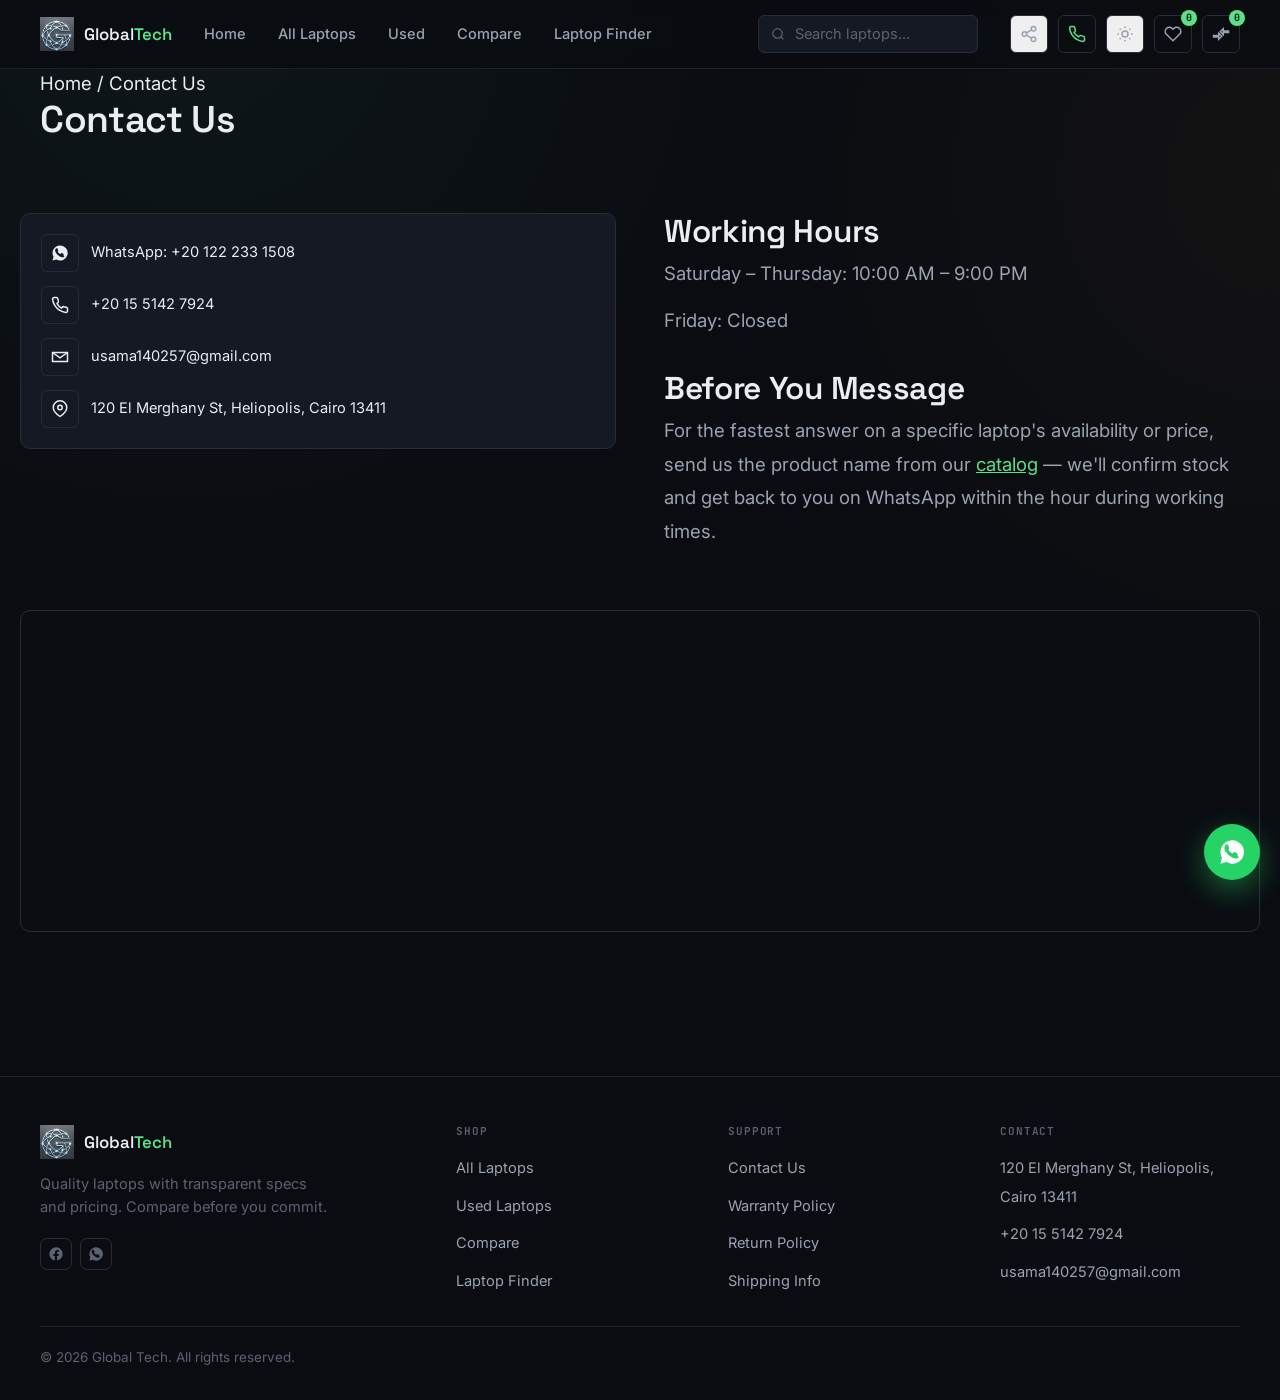
<file: contact.html>
<!DOCTYPE html>
<html lang="en">
<head>
<meta charset="UTF-8" />
<script>(function(){try{
  var t=localStorage.getItem('globaltec_theme');if(t==='light')document.documentElement.setAttribute('data-theme','light');
}catch(e){}})();</script>
<script src="js/analytics.js"></script>
<meta name="viewport" content="width=device-width, initial-scale=1.0" />
<title>Contact Us — Global Tech</title>
<meta name="description" content="Get in touch with Global Tech — WhatsApp, phone, email, or visit us in Cairo." />
<meta property="og:title" content="Contact Us — Global Tech" />
<meta property="og:description" content="Get in touch with Global Tech — WhatsApp, phone, email, or visit us in Cairo." />
<meta property="og:type" content="website" />


<link rel="preconnect" href="https://fonts.googleapis.com">
<link href="https://fonts.googleapis.com/css2?family=Space+Grotesk:wght@500;600;700&family=Inter:wght@400;500;600&family=JetBrains+Mono:wght@400;500;700&display=swap" rel="stylesheet">

<link rel="icon" type="image/png" href="images/favicon.png">
<link rel="stylesheet" href="css/variables.css">
<link rel="stylesheet" href="css/base.css">
<link rel="stylesheet" href="css/header.css">
<link rel="stylesheet" href="css/policy.css">
<link rel="stylesheet" href="css/footer.css">
</head>
<body>

<a href="#" id="whatsappFloat" class="whatsapp-float" target="_blank" rel="noopener" aria-label="Chat on WhatsApp">
  <svg viewBox="0 0 24 24" fill="#fff"><path d="M12 2a10 10 0 0 0-8.6 15L2 22l5.2-1.4A10 10 0 1 0 12 2m5.8 14.2c-.2.7-1.4 1.4-2 1.4-.6.1-1.2.1-4-1.1a12.6 12.6 0 0 1-5-4.5c-.4-.5-1.3-1.7-1.3-3.3 0-1.6.8-2.4 1.1-2.7.3-.3.6-.4.9-.4h.6c.2 0 .4 0 .6.5l.9 2.2c.1.2.1.4 0 .6l-.5.7c-.1.2-.2.4 0 .6.5.9 1.2 1.7 2 2.3.9.7 1.2.7 1.4.7.2 0 .4 0 .5-.2l.7-.9c.2-.2.4-.2.6-.1l2 1c.2.1.4.2.4.4.1.3.1 1-.1 1.7"/></svg>
</a>

<!-- ============ HEADER ============ -->
<header class="site-header">
  <div class="container header-inner">
    <a href="index.html" class="brand">
      <span class="brand-mark" style="display:none;">GT</span>
      <img src="images/logo.png" alt="Global Tech logo" class="brand-logo" onerror="this.style.display='none'; this.previousElementSibling.style.display='flex';">
      <span class="brand-name">Global<span>Tech</span></span>
    </a>
    <nav class="main-nav" id="mainNav">
      <a href="index.html"><span data-i18n="nav.home">Home</span></a>
      <a href="products.html"><span data-i18n="nav.allLaptops">All Laptops</span></a>
      <a href="products.html?condition=used"><span data-i18n="nav.used">Used</span></a>
      <a href="compare.html"><span data-i18n="nav.compare">Compare</span></a>
      <a href="trade-in.html"><span data-i18n="nav.sell">Sell Your Laptop</span></a>
    </nav>
    <div class="header-search">
      <svg width="16" height="16" viewBox="0 0 24 24" fill="none" stroke="currentColor" stroke-width="2"><circle cx="11" cy="11" r="8"/><path d="m21 21-4.3-4.3"/></svg>
      <input type="search" id="headerSearch" placeholder="Search laptops..." data-i18n-placeholder="header.search" />
    </div>
    <div class="header-actions">
      <button type="button" id="headerShareBtn" class="icon-btn" title="Share this page" data-i18n-title="header.share" aria-label="Share this page">
        <svg width="18" height="18" viewBox="0 0 24 24" fill="none" stroke="currentColor" stroke-width="2"><circle cx="18" cy="5" r="3"/><circle cx="6" cy="12" r="3"/><circle cx="18" cy="19" r="3"/><path d="M8.6 10.5l6.8-3.9M8.6 13.5l6.8 3.9"/></svg>
      </button>
      <a href="tel:" id="headerCallLink" class="icon-btn header-call-btn" title="Call us" data-i18n-title="header.call" aria-label="Call us">
        <svg width="18" height="18" viewBox="0 0 24 24" fill="none" stroke="currentColor" stroke-width="2"><path d="M22 16.92v3a2 2 0 0 1-2.18 2 19.79 19.79 0 0 1-8.63-3.07 19.5 19.5 0 0 1-6-6 19.79 19.79 0 0 1-3.07-8.67A2 2 0 0 1 4.11 2h3a2 2 0 0 1 2 1.72c.127.96.361 1.903.7 2.81a2 2 0 0 1-.45 2.11L8.09 9.91a16 16 0 0 0 6 6l1.27-1.27a2 2 0 0 1 2.11-.45c.907.339 1.85.573 2.81.7A2 2 0 0 1 22 16.92z"/></svg>
      </a>
      <button class="icon-btn theme-toggle" id="themeToggle" title="Toggle theme" aria-label="Toggle light and dark theme">
        <svg class="icon-sun" width="18" height="18" viewBox="0 0 24 24" fill="none" stroke="currentColor" stroke-width="2"><circle cx="12" cy="12" r="4"/><path d="M12 2v2M12 20v2M4.9 4.9l1.4 1.4M17.7 17.7l1.4 1.4M2 12h2M20 12h2M4.9 19.1l1.4-1.4M17.7 6.3l1.4-1.4"/></svg>
        <svg class="icon-moon" width="18" height="18" viewBox="0 0 24 24" fill="none" stroke="currentColor" stroke-width="2"><path d="M21 12.8A9 9 0 1 1 11.2 3 7 7 0 0 0 21 12.8z"/></svg>
      </button>
      <a href="favorites.html" class="icon-btn" title="Favorites" data-i18n-title="header.favorites">
        <svg width="18" height="18" viewBox="0 0 24 24" fill="none" stroke="currentColor" stroke-width="2"><path d="M20.8 4.6a5.5 5.5 0 0 0-7.8 0L12 5.6l-1-1a5.5 5.5 0 0 0-7.8 7.8l1 1L12 21l7.8-7.6 1-1a5.5 5.5 0 0 0 0-7.8Z"/></svg>
        <span class="count" id="favoritesCount">0</span>
      </a>
      <a href="compare.html" class="icon-btn" title="Compare" data-i18n-title="header.compare">
        <svg width="18" height="18" viewBox="0 0 24 24" fill="none" stroke="currentColor" stroke-width="2"><path d="M9.01 14H2v2h7.01v3L13 15l-3.99-4v3zm5.98-1v-3H22V8h-7.01V5L11 9l3.99 4z"/></svg>
        <span class="count" id="compareCount">0</span>
      </a>
      <button class="nav-toggle" id="navToggle" aria-label="Menu">
        <svg width="20" height="20" viewBox="0 0 24 24" fill="none" stroke="currentColor" stroke-width="2"><path d="M4 6h16M4 12h16M4 18h16"/></svg>
      </button>
    </div>
  </div>
</header>

<div class="page-head">
  <div class="container">
    <div class="breadcrumb"><a href="index.html"><span data-i18n="nav.home">Home</span></a> / <span data-i18n="footer.contactUs">Contact Us</span></div>
    <h1 data-i18n="footer.contactUs">Contact Us</h1>
  </div>
</div>

<div class="container section">
  <div class="contact-grid">
    <div class="contact-card">
      <div class="contact-row">
        <span class="icon-btn"><svg width="18" height="18" viewBox="0 0 24 24" fill="currentColor"><path d="M12 2a10 10 0 0 0-8.6 15L2 22l5.2-1.4A10 10 0 1 0 12 2m5.8 14.2c-.2.7-1.4 1.4-2 1.4-.6.1-1.2.1-4-1.1a12.6 12.6 0 0 1-5-4.5c-.4-.5-1.3-1.7-1.3-3.3 0-1.6.8-2.4 1.1-2.7.3-.3.6-.4.9-.4h.6c.2 0 .4 0 .6.5l.9 2.2c.1.2.1.4 0 .6l-.5.7c-.1.2-.2.4 0 .6.5.9 1.2 1.7 2 2.3.9.7 1.2.7 1.4.7.2 0 .4 0 .5-.2l.7-.9c.2-.2.4-.2.6-.1l2 1c.2.1.4.2.4.4.1.3.1 1-.1 1.7"/></svg></span>
        <a href="#" id="contactWhatsappLink" target="_blank" rel="noopener">WhatsApp</a>
      </div>
      <div class="contact-row">
        <span class="icon-btn"><svg width="18" height="18" viewBox="0 0 24 24" fill="none" stroke="currentColor" stroke-width="2"><path d="M22 16.9v3a2 2 0 0 1-2.2 2 19.8 19.8 0 0 1-8.6-3.1 19.5 19.5 0 0 1-6-6 19.8 19.8 0 0 1-3.1-8.7A2 2 0 0 1 4.1 2h3a2 2 0 0 1 2 1.7c.1 1 .4 2 .7 3a2 2 0 0 1-.5 2.1L8 10.1a16 16 0 0 0 6 6l1.3-1.3a2 2 0 0 1 2.1-.5c1 .3 2 .5 3 .7a2 2 0 0 1 1.6 2"/></svg></span>
        <a href="#" id="contactPhoneLink">—</a>
      </div>
      <div class="contact-row">
        <span class="icon-btn"><svg width="18" height="18" viewBox="0 0 24 24" fill="none" stroke="currentColor" stroke-width="2"><path d="M4 4h16v16H4z" opacity="0"/><path d="M22 6 12 13 2 6"/><path d="M2 6h20v12H2z"/></svg></span>
        <a href="#" id="contactEmailLink">—</a>
      </div>
      <div class="contact-row">
        <span class="icon-btn"><svg width="18" height="18" viewBox="0 0 24 24" fill="none" stroke="currentColor" stroke-width="2"><path d="M21 10c0 6-9 12-9 12s-9-6-9-12a9 9 0 0 1 18 0z"/><circle cx="12" cy="10" r="3"/></svg></span>
        <span id="contactAddressText">—</span>
      </div>
    </div>
    <div class="policy-content">
      <h2 data-i18n="contact.hours">Working Hours</h2>
      <p id="contactHours1">—</p>
      <p id="contactHours2">—</p>
      <h2 data-i18n="contact.beforeMsg">Before You Message</h2>
      <p><span data-i18n="contact.beforeMsgBefore">For the fastest answer on a specific laptop's availability or price, send us the product name from our</span> <a href="products.html" data-i18n="contact.catalogLink">catalog</a> <span data-i18n="contact.beforeMsgAfter">— we'll confirm stock and get back to you on WhatsApp within the hour during working times.</span></p>
    </div>
  </div>

  <div class="map-embed">
    <iframe id="contactMapEmbed" src="" width="100%" height="320" style="border:0; display:block;" loading="lazy" referrerpolicy="no-referrer-when-downgrade" title="Global Tech location"></iframe>
  </div>
</div>

<!-- ============ FOOTER ============ -->
<footer class="site-footer">
  <div class="container">
    <div class="footer-grid">
      <div class="footer-brand">
        <a href="index.html" class="brand">
          <span class="brand-mark" style="display:none;">GT</span>
          <img src="images/logo.png" alt="Global Tech logo" class="brand-logo" onerror="this.style.display='none'; this.previousElementSibling.style.display='flex';">
          <span class="brand-name">Global<span>Tech</span></span>
        </a>
        <p data-i18n="footer.tagline">Quality laptops with transparent specs and pricing. Compare before you commit.</p>
        <div class="footer-social">
          <a href="#" id="footerFacebookLink" target="_blank" rel="noopener" title="Facebook"><svg width="16" height="16" viewBox="0 0 24 24" fill="currentColor"><path d="M22 12a10 10 0 1 0-11.6 9.9v-7H7.9V12h2.5V9.8c0-2.5 1.5-3.9 3.8-3.9 1.1 0 2.2.2 2.2.2v2.5h-1.3c-1.2 0-1.6.8-1.6 1.6V12h2.8l-.4 2.9h-2.4v7A10 10 0 0 0 22 12"/></svg></a>
          <a href="#" id="footerInstagramLink" target="_blank" rel="noopener" title="Instagram" style="display:none;"><svg width="16" height="16" viewBox="0 0 24 24" fill="none" stroke="currentColor" stroke-width="2"><rect x="3" y="3" width="18" height="18" rx="5"/><circle cx="12" cy="12" r="4"/><circle cx="17.5" cy="6.5" r="0.5" fill="currentColor"/></svg></a>
          <a href="#" id="footerWhatsappLink" target="_blank" rel="noopener" title="WhatsApp"><svg width="16" height="16" viewBox="0 0 24 24" fill="currentColor"><path d="M12 2a10 10 0 0 0-8.6 15L2 22l5.2-1.4A10 10 0 1 0 12 2m5.8 14.2c-.2.7-1.4 1.4-2 1.4-.6.1-1.2.1-4-1.1a12.6 12.6 0 0 1-5-4.5c-.4-.5-1.3-1.7-1.3-3.3 0-1.6.8-2.4 1.1-2.7.3-.3.6-.4.9-.4h.6c.2 0 .4 0 .6.5l.9 2.2c.1.2.1.4 0 .6l-.5.7c-.1.2-.2.4 0 .6.5.9 1.2 1.7 2 2.3.9.7 1.2.7 1.4.7.2 0 .4 0 .5-.2l.7-.9c.2-.2.4-.2.6-.1l2 1c.2.1.4.2.4.4.1.3.1 1-.1 1.7"/></svg></a>
        </div>
      </div>
      <div class="footer-col">
        <h4 data-i18n="footer.shop">Shop</h4>
        <ul>
          <li><a href="products.html"><span data-i18n="nav.allLaptops">All Laptops</span></a></li>
          <li><a href="products.html?condition=used" data-i18n="footer.usedLaptops">Used Laptops</a></li>
          <li><a href="compare.html"><span data-i18n="nav.compare">Compare</span></a></li>
          <li><a href="trade-in.html"><span data-i18n="nav.sell">Sell Your Laptop</span></a></li>
        </ul>
      </div>
      <div class="footer-col">
        <h4 data-i18n="footer.support">Support</h4>
        <ul>
          <li><a href="contact.html" data-i18n="footer.contactUs">Contact Us</a></li>
          <li><a href="warranty.html" data-i18n="footer.warranty">Warranty Policy</a></li>
          <li><a href="returns.html" data-i18n="footer.returns">Return Policy</a></li>
          <li><a href="shipping.html" data-i18n="footer.shipping">Shipping Info</a></li>
        </ul>
      </div>
      <div class="footer-col">
        <h4 data-i18n="footer.contact">Contact</h4>
        <ul>
          <li><span id="footerAddress">Cairo, Egypt</span></li>
          <li><span id="footerPhone">—</span></li>
          <li><span id="footerEmail">—</span></li>
        </ul>
      </div>
    </div>
    <div class="footer-bottom">
      <span data-i18n="footer.rights">© 2026 Global Tech. All rights reserved.</span>
    </div>
  </div>
</footer>

<script src="js/data/site-info.js"></script>
<script src="js/i18n.js"></script>
<script src="js/utils.js"></script>
<script src="js/components/compare-store.js"></script>
<script src="js/components/favorites-store.js"></script>
<script src="js/components/shared-ui.js"></script>
</body>
</html>
</file>
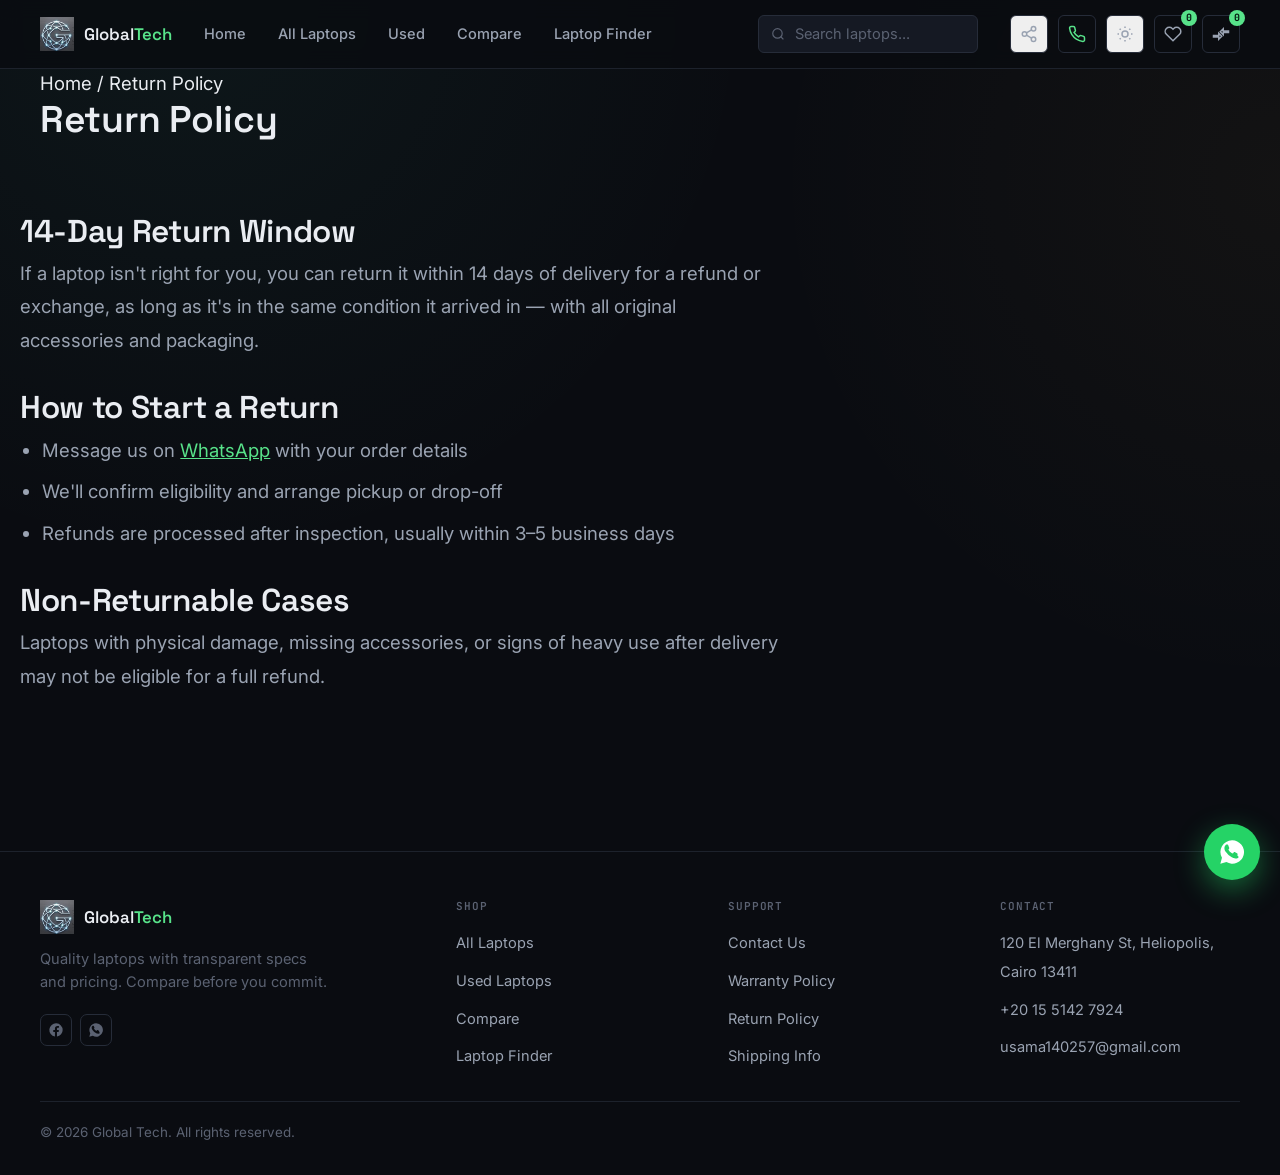
<file: returns.html>
<!DOCTYPE html>
<html lang="en">
<head>
<meta charset="UTF-8" />
<script>(function(){try{
  var t=localStorage.getItem('globaltec_theme');if(t==='light')document.documentElement.setAttribute('data-theme','light');
}catch(e){}})();</script>
<script src="js/analytics.js"></script>
<meta name="viewport" content="width=device-width, initial-scale=1.0" />
<title>Return Policy — Global Tech</title>
<meta name="description" content="Global Tech return and exchange policy — 14-day return window." />
<meta property="og:title" content="Return Policy — Global Tech" />
<meta property="og:description" content="Global Tech return and exchange policy — 14-day return window." />
<meta property="og:type" content="website" />

<link rel="preconnect" href="https://fonts.googleapis.com">
<link href="https://fonts.googleapis.com/css2?family=Space+Grotesk:wght@500;600;700&family=Inter:wght@400;500;600&family=JetBrains+Mono:wght@400;500;700&display=swap" rel="stylesheet">

<link rel="icon" type="image/png" href="images/favicon.png">
<link rel="stylesheet" href="css/variables.css">
<link rel="stylesheet" href="css/base.css">
<link rel="stylesheet" href="css/header.css">
<link rel="stylesheet" href="css/policy.css">
<link rel="stylesheet" href="css/footer.css">
</head>
<body>

<a href="#" id="whatsappFloat" class="whatsapp-float" target="_blank" rel="noopener" aria-label="Chat on WhatsApp">
  <svg viewBox="0 0 24 24" fill="#fff"><path d="M12 2a10 10 0 0 0-8.6 15L2 22l5.2-1.4A10 10 0 1 0 12 2m5.8 14.2c-.2.7-1.4 1.4-2 1.4-.6.1-1.2.1-4-1.1a12.6 12.6 0 0 1-5-4.5c-.4-.5-1.3-1.7-1.3-3.3 0-1.6.8-2.4 1.1-2.7.3-.3.6-.4.9-.4h.6c.2 0 .4 0 .6.5l.9 2.2c.1.2.1.4 0 .6l-.5.7c-.1.2-.2.4 0 .6.5.9 1.2 1.7 2 2.3.9.7 1.2.7 1.4.7.2 0 .4 0 .5-.2l.7-.9c.2-.2.4-.2.6-.1l2 1c.2.1.4.2.4.4.1.3.1 1-.1 1.7"/></svg>
</a>

<!-- ============ HEADER ============ -->
<header class="site-header">
  <div class="container header-inner">
    <a href="index.html" class="brand">
      <span class="brand-mark" style="display:none;">GT</span>
      <img src="images/logo.png" alt="Global Tech logo" class="brand-logo" onerror="this.style.display='none'; this.previousElementSibling.style.display='flex';">
      <span class="brand-name">Global<span>Tech</span></span>
    </a>
    <nav class="main-nav" id="mainNav">
      <a href="index.html"><span data-i18n="nav.home">Home</span></a>
      <a href="products.html"><span data-i18n="nav.allLaptops">All Laptops</span></a>
      <a href="products.html?condition=used"><span data-i18n="nav.used">Used</span></a>
      <a href="compare.html"><span data-i18n="nav.compare">Compare</span></a>
      <a href="trade-in.html"><span data-i18n="nav.sell">Sell Your Laptop</span></a>
    </nav>
    <div class="header-search">
      <svg width="16" height="16" viewBox="0 0 24 24" fill="none" stroke="currentColor" stroke-width="2"><circle cx="11" cy="11" r="8"/><path d="m21 21-4.3-4.3"/></svg>
      <input type="search" id="headerSearch" placeholder="Search laptops..." data-i18n-placeholder="header.search" />
    </div>
    <div class="header-actions">
      <button type="button" id="headerShareBtn" class="icon-btn" title="Share this page" data-i18n-title="header.share" aria-label="Share this page">
        <svg width="18" height="18" viewBox="0 0 24 24" fill="none" stroke="currentColor" stroke-width="2"><circle cx="18" cy="5" r="3"/><circle cx="6" cy="12" r="3"/><circle cx="18" cy="19" r="3"/><path d="M8.6 10.5l6.8-3.9M8.6 13.5l6.8 3.9"/></svg>
      </button>
      <a href="tel:" id="headerCallLink" class="icon-btn header-call-btn" title="Call us" data-i18n-title="header.call" aria-label="Call us">
        <svg width="18" height="18" viewBox="0 0 24 24" fill="none" stroke="currentColor" stroke-width="2"><path d="M22 16.92v3a2 2 0 0 1-2.18 2 19.79 19.79 0 0 1-8.63-3.07 19.5 19.5 0 0 1-6-6 19.79 19.79 0 0 1-3.07-8.67A2 2 0 0 1 4.11 2h3a2 2 0 0 1 2 1.72c.127.96.361 1.903.7 2.81a2 2 0 0 1-.45 2.11L8.09 9.91a16 16 0 0 0 6 6l1.27-1.27a2 2 0 0 1 2.11-.45c.907.339 1.85.573 2.81.7A2 2 0 0 1 22 16.92z"/></svg>
      </a>
      <button class="icon-btn theme-toggle" id="themeToggle" title="Toggle theme" aria-label="Toggle light and dark theme">
        <svg class="icon-sun" width="18" height="18" viewBox="0 0 24 24" fill="none" stroke="currentColor" stroke-width="2"><circle cx="12" cy="12" r="4"/><path d="M12 2v2M12 20v2M4.9 4.9l1.4 1.4M17.7 17.7l1.4 1.4M2 12h2M20 12h2M4.9 19.1l1.4-1.4M17.7 6.3l1.4-1.4"/></svg>
        <svg class="icon-moon" width="18" height="18" viewBox="0 0 24 24" fill="none" stroke="currentColor" stroke-width="2"><path d="M21 12.8A9 9 0 1 1 11.2 3 7 7 0 0 0 21 12.8z"/></svg>
      </button>
      <a href="favorites.html" class="icon-btn" title="Favorites" data-i18n-title="header.favorites">
        <svg width="18" height="18" viewBox="0 0 24 24" fill="none" stroke="currentColor" stroke-width="2"><path d="M20.8 4.6a5.5 5.5 0 0 0-7.8 0L12 5.6l-1-1a5.5 5.5 0 0 0-7.8 7.8l1 1L12 21l7.8-7.6 1-1a5.5 5.5 0 0 0 0-7.8Z"/></svg>
        <span class="count" id="favoritesCount">0</span>
      </a>
      <a href="compare.html" class="icon-btn" title="Compare" data-i18n-title="header.compare">
        <svg width="18" height="18" viewBox="0 0 24 24" fill="none" stroke="currentColor" stroke-width="2"><path d="M9.01 14H2v2h7.01v3L13 15l-3.99-4v3zm5.98-1v-3H22V8h-7.01V5L11 9l3.99 4z"/></svg>
        <span class="count" id="compareCount">0</span>
      </a>
      <button class="nav-toggle" id="navToggle" aria-label="Menu">
        <svg width="20" height="20" viewBox="0 0 24 24" fill="none" stroke="currentColor" stroke-width="2"><path d="M4 6h16M4 12h16M4 18h16"/></svg>
      </button>
    </div>
  </div>
</header>

<div class="page-head">
  <div class="container">
    <div class="breadcrumb"><a href="index.html"><span data-i18n="nav.home">Home</span></a> / <span data-i18n="footer.returns">Return Policy</span></div>
    <h1 data-i18n="footer.returns">Return Policy</h1>
  </div>
</div>

<div class="container section">
  <div class="policy-content">
    <h2 data-i18n="policy.returns.windowTitle">14-Day Return Window</h2>
    <p data-i18n="policy.returns.windowText">If a laptop isn't right for you, you can return it within 14 days of delivery for a refund or exchange, as long as it's in the same condition it arrived in — with all original accessories and packaging.</p>
    <h2 data-i18n="policy.returns.howTitle">How to Start a Return</h2>
    <ul>
      <li><span data-i18n="policy.returns.how1Before">Message us on</span> <a href="#" id="returnsWhatsappLink" target="_blank" rel="noopener" data-i18n="policy.returns.whatsappLink">WhatsApp</a> <span data-i18n="policy.returns.how1After">with your order details</span></li>
      <li data-i18n="policy.returns.how2">We'll confirm eligibility and arrange pickup or drop-off</li>
      <li data-i18n="policy.returns.how3">Refunds are processed after inspection, usually within 3–5 business days</li>
    </ul>
    <h2 data-i18n="policy.returns.nonReturnTitle">Non-Returnable Cases</h2>
    <p data-i18n="policy.returns.nonReturnText">Laptops with physical damage, missing accessories, or signs of heavy use after delivery may not be eligible for a full refund.</p>
  </div>
</div>

<!-- ============ FOOTER ============ -->
<footer class="site-footer">
  <div class="container">
    <div class="footer-grid">
      <div class="footer-brand">
        <a href="index.html" class="brand">
          <span class="brand-mark" style="display:none;">GT</span>
          <img src="images/logo.png" alt="Global Tech logo" class="brand-logo" onerror="this.style.display='none'; this.previousElementSibling.style.display='flex';">
          <span class="brand-name">Global<span>Tech</span></span>
        </a>
        <p data-i18n="footer.tagline">Quality laptops with transparent specs and pricing. Compare before you commit.</p>
        <div class="footer-social">
          <a href="#" id="footerFacebookLink" target="_blank" rel="noopener" title="Facebook"><svg width="16" height="16" viewBox="0 0 24 24" fill="currentColor"><path d="M22 12a10 10 0 1 0-11.6 9.9v-7H7.9V12h2.5V9.8c0-2.5 1.5-3.9 3.8-3.9 1.1 0 2.2.2 2.2.2v2.5h-1.3c-1.2 0-1.6.8-1.6 1.6V12h2.8l-.4 2.9h-2.4v7A10 10 0 0 0 22 12"/></svg></a>
          <a href="#" id="footerInstagramLink" target="_blank" rel="noopener" title="Instagram" style="display:none;"><svg width="16" height="16" viewBox="0 0 24 24" fill="none" stroke="currentColor" stroke-width="2"><rect x="3" y="3" width="18" height="18" rx="5"/><circle cx="12" cy="12" r="4"/><circle cx="17.5" cy="6.5" r="0.5" fill="currentColor"/></svg></a>
          <a href="#" id="footerWhatsappLink" target="_blank" rel="noopener" title="WhatsApp"><svg width="16" height="16" viewBox="0 0 24 24" fill="currentColor"><path d="M12 2a10 10 0 0 0-8.6 15L2 22l5.2-1.4A10 10 0 1 0 12 2m5.8 14.2c-.2.7-1.4 1.4-2 1.4-.6.1-1.2.1-4-1.1a12.6 12.6 0 0 1-5-4.5c-.4-.5-1.3-1.7-1.3-3.3 0-1.6.8-2.4 1.1-2.7.3-.3.6-.4.9-.4h.6c.2 0 .4 0 .6.5l.9 2.2c.1.2.1.4 0 .6l-.5.7c-.1.2-.2.4 0 .6.5.9 1.2 1.7 2 2.3.9.7 1.2.7 1.4.7.2 0 .4 0 .5-.2l.7-.9c.2-.2.4-.2.6-.1l2 1c.2.1.4.2.4.4.1.3.1 1-.1 1.7"/></svg></a>
        </div>
      </div>
      <div class="footer-col">
        <h4 data-i18n="footer.shop">Shop</h4>
        <ul>
          <li><a href="products.html"><span data-i18n="nav.allLaptops">All Laptops</span></a></li>
          <li><a href="products.html?condition=used" data-i18n="footer.usedLaptops">Used Laptops</a></li>
          <li><a href="compare.html"><span data-i18n="nav.compare">Compare</span></a></li>
          <li><a href="trade-in.html"><span data-i18n="nav.sell">Sell Your Laptop</span></a></li>
        </ul>
      </div>
      <div class="footer-col">
        <h4 data-i18n="footer.support">Support</h4>
        <ul>
          <li><a href="contact.html" data-i18n="footer.contactUs">Contact Us</a></li>
          <li><a href="warranty.html" data-i18n="footer.warranty">Warranty Policy</a></li>
          <li><a href="returns.html" data-i18n="footer.returns">Return Policy</a></li>
          <li><a href="shipping.html" data-i18n="footer.shipping">Shipping Info</a></li>
        </ul>
      </div>
      <div class="footer-col">
        <h4 data-i18n="footer.contact">Contact</h4>
        <ul>
          <li><span id="footerAddress">Cairo, Egypt</span></li>
          <li><span id="footerPhone">—</span></li>
          <li><span id="footerEmail">—</span></li>
        </ul>
      </div>
    </div>
    <div class="footer-bottom">
      <span data-i18n="footer.rights">© 2026 Global Tech. All rights reserved.</span>
    </div>
  </div>
</footer>

<script src="js/data/site-info.js"></script>
<script src="js/i18n.js"></script>
<script src="js/utils.js"></script>
<script src="js/components/compare-store.js"></script>
<script src="js/components/favorites-store.js"></script>
<script src="js/components/shared-ui.js"></script>
</body>
</html>
</file>
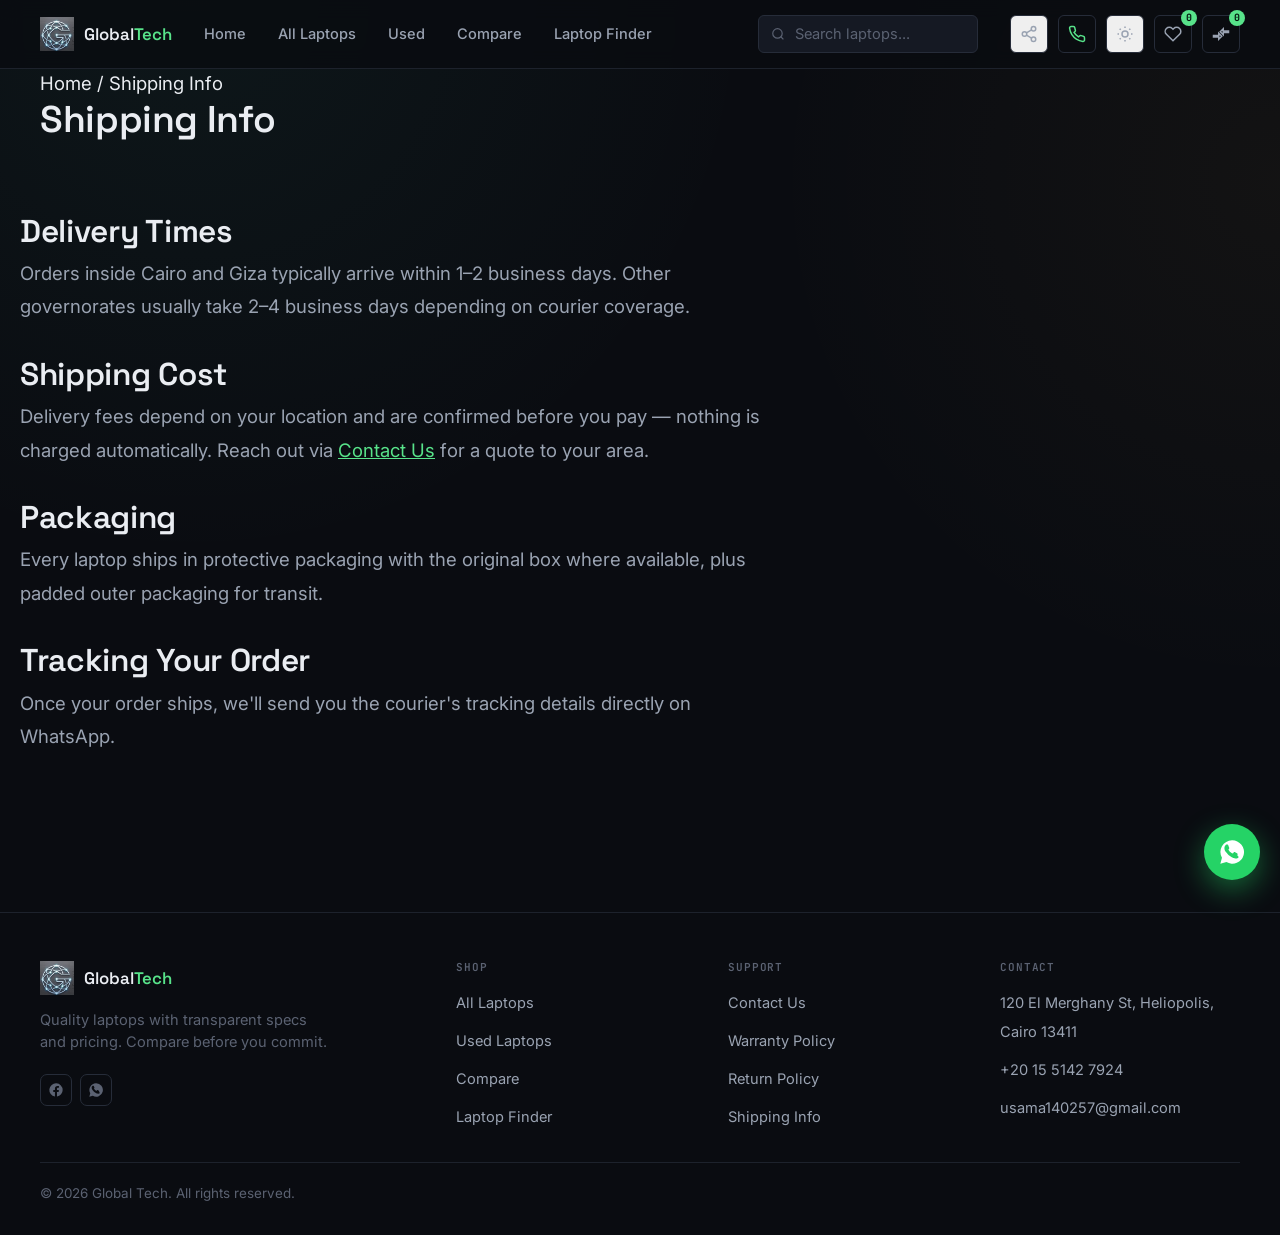
<file: shipping.html>
<!DOCTYPE html>
<html lang="en">
<head>
<meta charset="UTF-8" />
<script>(function(){try{
  var t=localStorage.getItem('globaltec_theme');if(t==='light')document.documentElement.setAttribute('data-theme','light');
}catch(e){}})();</script>
<script src="js/analytics.js"></script>
<meta name="viewport" content="width=device-width, initial-scale=1.0" />
<title>Shipping Info — Global Tech</title>
<meta name="description" content="Delivery times and shipping details for Global Tech orders across Egypt." />
<meta property="og:title" content="Shipping Info — Global Tech" />
<meta property="og:description" content="Delivery times and shipping details for Global Tech orders across Egypt." />
<meta property="og:type" content="website" />

<link rel="preconnect" href="https://fonts.googleapis.com">
<link href="https://fonts.googleapis.com/css2?family=Space+Grotesk:wght@500;600;700&family=Inter:wght@400;500;600&family=JetBrains+Mono:wght@400;500;700&display=swap" rel="stylesheet">

<link rel="icon" type="image/png" href="images/favicon.png">
<link rel="stylesheet" href="css/variables.css">
<link rel="stylesheet" href="css/base.css">
<link rel="stylesheet" href="css/header.css">
<link rel="stylesheet" href="css/policy.css">
<link rel="stylesheet" href="css/footer.css">
</head>
<body>

<a href="#" id="whatsappFloat" class="whatsapp-float" target="_blank" rel="noopener" aria-label="Chat on WhatsApp">
  <svg viewBox="0 0 24 24" fill="#fff"><path d="M12 2a10 10 0 0 0-8.6 15L2 22l5.2-1.4A10 10 0 1 0 12 2m5.8 14.2c-.2.7-1.4 1.4-2 1.4-.6.1-1.2.1-4-1.1a12.6 12.6 0 0 1-5-4.5c-.4-.5-1.3-1.7-1.3-3.3 0-1.6.8-2.4 1.1-2.7.3-.3.6-.4.9-.4h.6c.2 0 .4 0 .6.5l.9 2.2c.1.2.1.4 0 .6l-.5.7c-.1.2-.2.4 0 .6.5.9 1.2 1.7 2 2.3.9.7 1.2.7 1.4.7.2 0 .4 0 .5-.2l.7-.9c.2-.2.4-.2.6-.1l2 1c.2.1.4.2.4.4.1.3.1 1-.1 1.7"/></svg>
</a>

<!-- ============ HEADER ============ -->
<header class="site-header">
  <div class="container header-inner">
    <a href="index.html" class="brand">
      <span class="brand-mark" style="display:none;">GT</span>
      <img src="images/logo.png" alt="Global Tech logo" class="brand-logo" onerror="this.style.display='none'; this.previousElementSibling.style.display='flex';">
      <span class="brand-name">Global<span>Tech</span></span>
    </a>
    <nav class="main-nav" id="mainNav">
      <a href="index.html"><span data-i18n="nav.home">Home</span></a>
      <a href="products.html"><span data-i18n="nav.allLaptops">All Laptops</span></a>
      <a href="products.html?condition=used"><span data-i18n="nav.used">Used</span></a>
      <a href="compare.html"><span data-i18n="nav.compare">Compare</span></a>
      <a href="trade-in.html"><span data-i18n="nav.sell">Sell Your Laptop</span></a>
    </nav>
    <div class="header-search">
      <svg width="16" height="16" viewBox="0 0 24 24" fill="none" stroke="currentColor" stroke-width="2"><circle cx="11" cy="11" r="8"/><path d="m21 21-4.3-4.3"/></svg>
      <input type="search" id="headerSearch" placeholder="Search laptops..." data-i18n-placeholder="header.search" />
    </div>
    <div class="header-actions">
      <button type="button" id="headerShareBtn" class="icon-btn" title="Share this page" data-i18n-title="header.share" aria-label="Share this page">
        <svg width="18" height="18" viewBox="0 0 24 24" fill="none" stroke="currentColor" stroke-width="2"><circle cx="18" cy="5" r="3"/><circle cx="6" cy="12" r="3"/><circle cx="18" cy="19" r="3"/><path d="M8.6 10.5l6.8-3.9M8.6 13.5l6.8 3.9"/></svg>
      </button>
      <a href="tel:" id="headerCallLink" class="icon-btn header-call-btn" title="Call us" data-i18n-title="header.call" aria-label="Call us">
        <svg width="18" height="18" viewBox="0 0 24 24" fill="none" stroke="currentColor" stroke-width="2"><path d="M22 16.92v3a2 2 0 0 1-2.18 2 19.79 19.79 0 0 1-8.63-3.07 19.5 19.5 0 0 1-6-6 19.79 19.79 0 0 1-3.07-8.67A2 2 0 0 1 4.11 2h3a2 2 0 0 1 2 1.72c.127.96.361 1.903.7 2.81a2 2 0 0 1-.45 2.11L8.09 9.91a16 16 0 0 0 6 6l1.27-1.27a2 2 0 0 1 2.11-.45c.907.339 1.85.573 2.81.7A2 2 0 0 1 22 16.92z"/></svg>
      </a>
      <button class="icon-btn theme-toggle" id="themeToggle" title="Toggle theme" aria-label="Toggle light and dark theme">
        <svg class="icon-sun" width="18" height="18" viewBox="0 0 24 24" fill="none" stroke="currentColor" stroke-width="2"><circle cx="12" cy="12" r="4"/><path d="M12 2v2M12 20v2M4.9 4.9l1.4 1.4M17.7 17.7l1.4 1.4M2 12h2M20 12h2M4.9 19.1l1.4-1.4M17.7 6.3l1.4-1.4"/></svg>
        <svg class="icon-moon" width="18" height="18" viewBox="0 0 24 24" fill="none" stroke="currentColor" stroke-width="2"><path d="M21 12.8A9 9 0 1 1 11.2 3 7 7 0 0 0 21 12.8z"/></svg>
      </button>
      <a href="favorites.html" class="icon-btn" title="Favorites" data-i18n-title="header.favorites">
        <svg width="18" height="18" viewBox="0 0 24 24" fill="none" stroke="currentColor" stroke-width="2"><path d="M20.8 4.6a5.5 5.5 0 0 0-7.8 0L12 5.6l-1-1a5.5 5.5 0 0 0-7.8 7.8l1 1L12 21l7.8-7.6 1-1a5.5 5.5 0 0 0 0-7.8Z"/></svg>
        <span class="count" id="favoritesCount">0</span>
      </a>
      <a href="compare.html" class="icon-btn" title="Compare" data-i18n-title="header.compare">
        <svg width="18" height="18" viewBox="0 0 24 24" fill="none" stroke="currentColor" stroke-width="2"><path d="M9.01 14H2v2h7.01v3L13 15l-3.99-4v3zm5.98-1v-3H22V8h-7.01V5L11 9l3.99 4z"/></svg>
        <span class="count" id="compareCount">0</span>
      </a>
      <button class="nav-toggle" id="navToggle" aria-label="Menu">
        <svg width="20" height="20" viewBox="0 0 24 24" fill="none" stroke="currentColor" stroke-width="2"><path d="M4 6h16M4 12h16M4 18h16"/></svg>
      </button>
    </div>
  </div>
</header>

<div class="page-head">
  <div class="container">
    <div class="breadcrumb"><a href="index.html"><span data-i18n="nav.home">Home</span></a> / <span data-i18n="footer.shipping">Shipping Info</span></div>
    <h1 data-i18n="footer.shipping">Shipping Info</h1>
  </div>
</div>

<div class="container section">
  <div class="policy-content">
    <h2 data-i18n="policy.shipping.timesTitle">Delivery Times</h2>
    <p data-i18n="policy.shipping.timesText">Orders inside Cairo and Giza typically arrive within 1–2 business days. Other governorates usually take 2–4 business days depending on courier coverage.</p>
    <h2 data-i18n="policy.shipping.costTitle">Shipping Cost</h2>
    <p><span data-i18n="policy.shipping.costTextBefore">Delivery fees depend on your location and are confirmed before you pay — nothing is charged automatically. Reach out via</span> <a href="contact.html" data-i18n="policy.warranty.contactLink">Contact Us</a> <span data-i18n="policy.shipping.costTextAfter">for a quote to your area.</span></p>
    <h2 data-i18n="policy.shipping.packagingTitle">Packaging</h2>
    <p data-i18n="policy.shipping.packagingText">Every laptop ships in protective packaging with the original box where available, plus padded outer packaging for transit.</p>
    <h2 data-i18n="policy.shipping.trackingTitle">Tracking Your Order</h2>
    <p data-i18n="policy.shipping.trackingText">Once your order ships, we'll send you the courier's tracking details directly on WhatsApp.</p>
  </div>
</div>

<!-- ============ FOOTER ============ -->
<footer class="site-footer">
  <div class="container">
    <div class="footer-grid">
      <div class="footer-brand">
        <a href="index.html" class="brand">
          <span class="brand-mark" style="display:none;">GT</span>
          <img src="images/logo.png" alt="Global Tech logo" class="brand-logo" onerror="this.style.display='none'; this.previousElementSibling.style.display='flex';">
          <span class="brand-name">Global<span>Tech</span></span>
        </a>
        <p data-i18n="footer.tagline">Quality laptops with transparent specs and pricing. Compare before you commit.</p>
        <div class="footer-social">
          <a href="#" id="footerFacebookLink" target="_blank" rel="noopener" title="Facebook"><svg width="16" height="16" viewBox="0 0 24 24" fill="currentColor"><path d="M22 12a10 10 0 1 0-11.6 9.9v-7H7.9V12h2.5V9.8c0-2.5 1.5-3.9 3.8-3.9 1.1 0 2.2.2 2.2.2v2.5h-1.3c-1.2 0-1.6.8-1.6 1.6V12h2.8l-.4 2.9h-2.4v7A10 10 0 0 0 22 12"/></svg></a>
          <a href="#" id="footerInstagramLink" target="_blank" rel="noopener" title="Instagram" style="display:none;"><svg width="16" height="16" viewBox="0 0 24 24" fill="none" stroke="currentColor" stroke-width="2"><rect x="3" y="3" width="18" height="18" rx="5"/><circle cx="12" cy="12" r="4"/><circle cx="17.5" cy="6.5" r="0.5" fill="currentColor"/></svg></a>
          <a href="#" id="footerWhatsappLink" target="_blank" rel="noopener" title="WhatsApp"><svg width="16" height="16" viewBox="0 0 24 24" fill="currentColor"><path d="M12 2a10 10 0 0 0-8.6 15L2 22l5.2-1.4A10 10 0 1 0 12 2m5.8 14.2c-.2.7-1.4 1.4-2 1.4-.6.1-1.2.1-4-1.1a12.6 12.6 0 0 1-5-4.5c-.4-.5-1.3-1.7-1.3-3.3 0-1.6.8-2.4 1.1-2.7.3-.3.6-.4.9-.4h.6c.2 0 .4 0 .6.5l.9 2.2c.1.2.1.4 0 .6l-.5.7c-.1.2-.2.4 0 .6.5.9 1.2 1.7 2 2.3.9.7 1.2.7 1.4.7.2 0 .4 0 .5-.2l.7-.9c.2-.2.4-.2.6-.1l2 1c.2.1.4.2.4.4.1.3.1 1-.1 1.7"/></svg></a>
        </div>
      </div>
      <div class="footer-col">
        <h4 data-i18n="footer.shop">Shop</h4>
        <ul>
          <li><a href="products.html"><span data-i18n="nav.allLaptops">All Laptops</span></a></li>
          <li><a href="products.html?condition=used" data-i18n="footer.usedLaptops">Used Laptops</a></li>
          <li><a href="compare.html"><span data-i18n="nav.compare">Compare</span></a></li>
          <li><a href="trade-in.html"><span data-i18n="nav.sell">Sell Your Laptop</span></a></li>
        </ul>
      </div>
      <div class="footer-col">
        <h4 data-i18n="footer.support">Support</h4>
        <ul>
          <li><a href="contact.html" data-i18n="footer.contactUs">Contact Us</a></li>
          <li><a href="warranty.html" data-i18n="footer.warranty">Warranty Policy</a></li>
          <li><a href="returns.html" data-i18n="footer.returns">Return Policy</a></li>
          <li><a href="shipping.html" data-i18n="footer.shipping">Shipping Info</a></li>
        </ul>
      </div>
      <div class="footer-col">
        <h4 data-i18n="footer.contact">Contact</h4>
        <ul>
          <li><span id="footerAddress">Cairo, Egypt</span></li>
          <li><span id="footerPhone">—</span></li>
          <li><span id="footerEmail">—</span></li>
        </ul>
      </div>
    </div>
    <div class="footer-bottom">
      <span data-i18n="footer.rights">© 2026 Global Tech. All rights reserved.</span>
    </div>
  </div>
</footer>

<script src="js/data/site-info.js"></script>
<script src="js/i18n.js"></script>
<script src="js/utils.js"></script>
<script src="js/components/compare-store.js"></script>
<script src="js/components/favorites-store.js"></script>
<script src="js/components/shared-ui.js"></script>
</body>
</html>
</file>
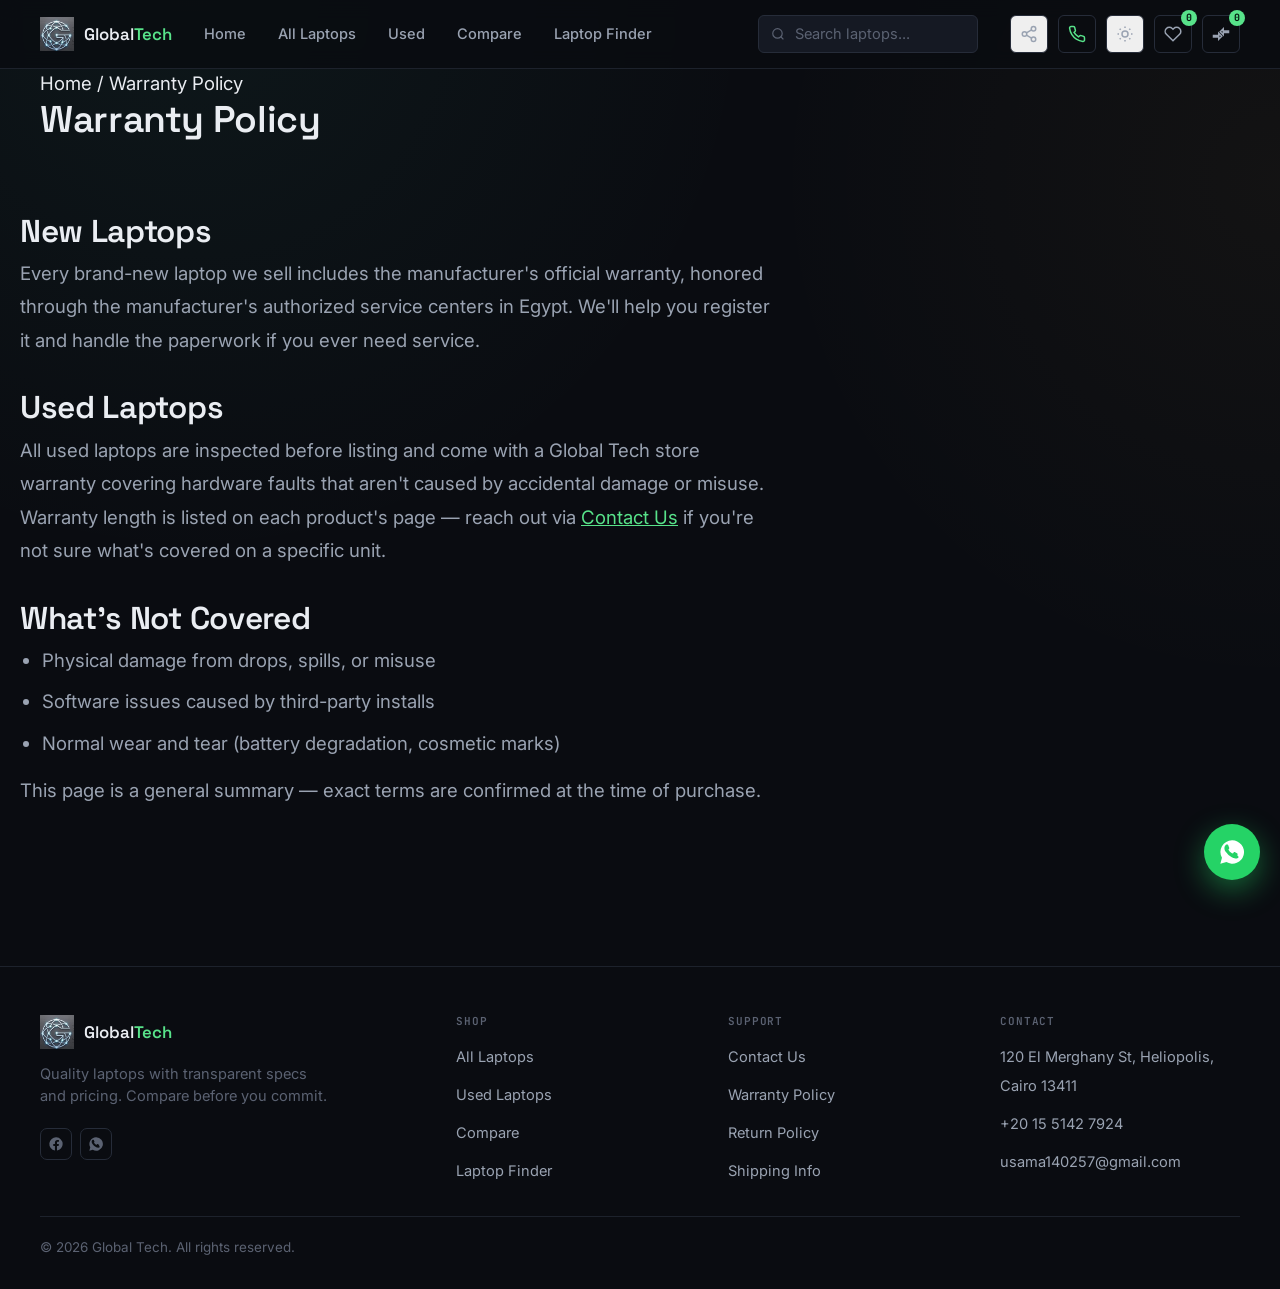
<file: warranty.html>
<!DOCTYPE html>
<html lang="en">
<head>
<meta charset="UTF-8" />
<script>(function(){try{
  var t=localStorage.getItem('globaltec_theme');if(t==='light')document.documentElement.setAttribute('data-theme','light');
}catch(e){}})();</script>
<script src="js/analytics.js"></script>
<meta name="viewport" content="width=device-width, initial-scale=1.0" />
<title>Warranty Policy — Global Tech</title>
<meta name="description" content="Global Tech warranty coverage for used laptops — 3-month store warranty on every unit." />
<meta property="og:title" content="Warranty Policy — Global Tech" />
<meta property="og:description" content="Global Tech warranty coverage for used laptops — 3-month store warranty on every unit." />
<meta property="og:type" content="website" />

<link rel="preconnect" href="https://fonts.googleapis.com">
<link href="https://fonts.googleapis.com/css2?family=Space+Grotesk:wght@500;600;700&family=Inter:wght@400;500;600&family=JetBrains+Mono:wght@400;500;700&display=swap" rel="stylesheet">

<link rel="icon" type="image/png" href="images/favicon.png">
<link rel="stylesheet" href="css/variables.css">
<link rel="stylesheet" href="css/base.css">
<link rel="stylesheet" href="css/header.css">
<link rel="stylesheet" href="css/policy.css">
<link rel="stylesheet" href="css/footer.css">
</head>
<body>

<a href="#" id="whatsappFloat" class="whatsapp-float" target="_blank" rel="noopener" aria-label="Chat on WhatsApp">
  <svg viewBox="0 0 24 24" fill="#fff"><path d="M12 2a10 10 0 0 0-8.6 15L2 22l5.2-1.4A10 10 0 1 0 12 2m5.8 14.2c-.2.7-1.4 1.4-2 1.4-.6.1-1.2.1-4-1.1a12.6 12.6 0 0 1-5-4.5c-.4-.5-1.3-1.7-1.3-3.3 0-1.6.8-2.4 1.1-2.7.3-.3.6-.4.9-.4h.6c.2 0 .4 0 .6.5l.9 2.2c.1.2.1.4 0 .6l-.5.7c-.1.2-.2.4 0 .6.5.9 1.2 1.7 2 2.3.9.7 1.2.7 1.4.7.2 0 .4 0 .5-.2l.7-.9c.2-.2.4-.2.6-.1l2 1c.2.1.4.2.4.4.1.3.1 1-.1 1.7"/></svg>
</a>

<!-- ============ HEADER ============ -->
<header class="site-header">
  <div class="container header-inner">
    <a href="index.html" class="brand">
      <span class="brand-mark" style="display:none;">GT</span>
      <img src="images/logo.png" alt="Global Tech logo" class="brand-logo" onerror="this.style.display='none'; this.previousElementSibling.style.display='flex';">
      <span class="brand-name">Global<span>Tech</span></span>
    </a>
    <nav class="main-nav" id="mainNav">
      <a href="index.html"><span data-i18n="nav.home">Home</span></a>
      <a href="products.html"><span data-i18n="nav.allLaptops">All Laptops</span></a>
      <a href="products.html?condition=used"><span data-i18n="nav.used">Used</span></a>
      <a href="compare.html"><span data-i18n="nav.compare">Compare</span></a>
      <a href="trade-in.html"><span data-i18n="nav.sell">Sell Your Laptop</span></a>
    </nav>
    <div class="header-search">
      <svg width="16" height="16" viewBox="0 0 24 24" fill="none" stroke="currentColor" stroke-width="2"><circle cx="11" cy="11" r="8"/><path d="m21 21-4.3-4.3"/></svg>
      <input type="search" id="headerSearch" placeholder="Search laptops..." data-i18n-placeholder="header.search" />
    </div>
    <div class="header-actions">
      <button type="button" id="headerShareBtn" class="icon-btn" title="Share this page" data-i18n-title="header.share" aria-label="Share this page">
        <svg width="18" height="18" viewBox="0 0 24 24" fill="none" stroke="currentColor" stroke-width="2"><circle cx="18" cy="5" r="3"/><circle cx="6" cy="12" r="3"/><circle cx="18" cy="19" r="3"/><path d="M8.6 10.5l6.8-3.9M8.6 13.5l6.8 3.9"/></svg>
      </button>
      <a href="tel:" id="headerCallLink" class="icon-btn header-call-btn" title="Call us" data-i18n-title="header.call" aria-label="Call us">
        <svg width="18" height="18" viewBox="0 0 24 24" fill="none" stroke="currentColor" stroke-width="2"><path d="M22 16.92v3a2 2 0 0 1-2.18 2 19.79 19.79 0 0 1-8.63-3.07 19.5 19.5 0 0 1-6-6 19.79 19.79 0 0 1-3.07-8.67A2 2 0 0 1 4.11 2h3a2 2 0 0 1 2 1.72c.127.96.361 1.903.7 2.81a2 2 0 0 1-.45 2.11L8.09 9.91a16 16 0 0 0 6 6l1.27-1.27a2 2 0 0 1 2.11-.45c.907.339 1.85.573 2.81.7A2 2 0 0 1 22 16.92z"/></svg>
      </a>
      <button class="icon-btn theme-toggle" id="themeToggle" title="Toggle theme" aria-label="Toggle light and dark theme">
        <svg class="icon-sun" width="18" height="18" viewBox="0 0 24 24" fill="none" stroke="currentColor" stroke-width="2"><circle cx="12" cy="12" r="4"/><path d="M12 2v2M12 20v2M4.9 4.9l1.4 1.4M17.7 17.7l1.4 1.4M2 12h2M20 12h2M4.9 19.1l1.4-1.4M17.7 6.3l1.4-1.4"/></svg>
        <svg class="icon-moon" width="18" height="18" viewBox="0 0 24 24" fill="none" stroke="currentColor" stroke-width="2"><path d="M21 12.8A9 9 0 1 1 11.2 3 7 7 0 0 0 21 12.8z"/></svg>
      </button>
      <a href="favorites.html" class="icon-btn" title="Favorites" data-i18n-title="header.favorites">
        <svg width="18" height="18" viewBox="0 0 24 24" fill="none" stroke="currentColor" stroke-width="2"><path d="M20.8 4.6a5.5 5.5 0 0 0-7.8 0L12 5.6l-1-1a5.5 5.5 0 0 0-7.8 7.8l1 1L12 21l7.8-7.6 1-1a5.5 5.5 0 0 0 0-7.8Z"/></svg>
        <span class="count" id="favoritesCount">0</span>
      </a>
      <a href="compare.html" class="icon-btn" title="Compare" data-i18n-title="header.compare">
        <svg width="18" height="18" viewBox="0 0 24 24" fill="none" stroke="currentColor" stroke-width="2"><path d="M9.01 14H2v2h7.01v3L13 15l-3.99-4v3zm5.98-1v-3H22V8h-7.01V5L11 9l3.99 4z"/></svg>
        <span class="count" id="compareCount">0</span>
      </a>
      <button class="nav-toggle" id="navToggle" aria-label="Menu">
        <svg width="20" height="20" viewBox="0 0 24 24" fill="none" stroke="currentColor" stroke-width="2"><path d="M4 6h16M4 12h16M4 18h16"/></svg>
      </button>
    </div>
  </div>
</header>

<div class="page-head">
  <div class="container">
    <div class="breadcrumb"><a href="index.html"><span data-i18n="nav.home">Home</span></a> / <span data-i18n="footer.warranty">Warranty Policy</span></div>
    <h1 data-i18n="footer.warranty">Warranty Policy</h1>
  </div>
</div>

<div class="container section">
  <div class="policy-content">
    <h2 data-i18n="policy.warranty.newTitle">New Laptops</h2>
    <p data-i18n="policy.warranty.newText">Every brand-new laptop we sell includes the manufacturer's official warranty, honored through the manufacturer's authorized service centers in Egypt. We'll help you register it and handle the paperwork if you ever need service.</p>
    <h2 data-i18n="policy.warranty.usedTitle">Used Laptops</h2>
    <p><span data-i18n="policy.warranty.usedTextBefore">All used laptops are inspected before listing and come with a Global Tech store warranty covering hardware faults that aren't caused by accidental damage or misuse. Warranty length is listed on each product's page — reach out via</span> <a href="contact.html" data-i18n="policy.warranty.contactLink">Contact Us</a> <span data-i18n="policy.warranty.usedTextAfter">if you're not sure what's covered on a specific unit.</span></p>
    <h2 data-i18n="policy.warranty.notCoveredTitle">What's Not Covered</h2>
    <ul>
      <li data-i18n="policy.warranty.notCovered1">Physical damage from drops, spills, or misuse</li>
      <li data-i18n="policy.warranty.notCovered2">Software issues caused by third-party installs</li>
      <li data-i18n="policy.warranty.notCovered3">Normal wear and tear (battery degradation, cosmetic marks)</li>
    </ul>
    <p data-i18n="policy.warranty.footer">This page is a general summary — exact terms are confirmed at the time of purchase.</p>
  </div>
</div>

<!-- ============ FOOTER ============ -->
<footer class="site-footer">
  <div class="container">
    <div class="footer-grid">
      <div class="footer-brand">
        <a href="index.html" class="brand">
          <span class="brand-mark" style="display:none;">GT</span>
          <img src="images/logo.png" alt="Global Tech logo" class="brand-logo" onerror="this.style.display='none'; this.previousElementSibling.style.display='flex';">
          <span class="brand-name">Global<span>Tech</span></span>
        </a>
        <p data-i18n="footer.tagline">Quality laptops with transparent specs and pricing. Compare before you commit.</p>
        <div class="footer-social">
          <a href="#" id="footerFacebookLink" target="_blank" rel="noopener" title="Facebook"><svg width="16" height="16" viewBox="0 0 24 24" fill="currentColor"><path d="M22 12a10 10 0 1 0-11.6 9.9v-7H7.9V12h2.5V9.8c0-2.5 1.5-3.9 3.8-3.9 1.1 0 2.2.2 2.2.2v2.5h-1.3c-1.2 0-1.6.8-1.6 1.6V12h2.8l-.4 2.9h-2.4v7A10 10 0 0 0 22 12"/></svg></a>
          <a href="#" id="footerInstagramLink" target="_blank" rel="noopener" title="Instagram" style="display:none;"><svg width="16" height="16" viewBox="0 0 24 24" fill="none" stroke="currentColor" stroke-width="2"><rect x="3" y="3" width="18" height="18" rx="5"/><circle cx="12" cy="12" r="4"/><circle cx="17.5" cy="6.5" r="0.5" fill="currentColor"/></svg></a>
          <a href="#" id="footerWhatsappLink" target="_blank" rel="noopener" title="WhatsApp"><svg width="16" height="16" viewBox="0 0 24 24" fill="currentColor"><path d="M12 2a10 10 0 0 0-8.6 15L2 22l5.2-1.4A10 10 0 1 0 12 2m5.8 14.2c-.2.7-1.4 1.4-2 1.4-.6.1-1.2.1-4-1.1a12.6 12.6 0 0 1-5-4.5c-.4-.5-1.3-1.7-1.3-3.3 0-1.6.8-2.4 1.1-2.7.3-.3.6-.4.9-.4h.6c.2 0 .4 0 .6.5l.9 2.2c.1.2.1.4 0 .6l-.5.7c-.1.2-.2.4 0 .6.5.9 1.2 1.7 2 2.3.9.7 1.2.7 1.4.7.2 0 .4 0 .5-.2l.7-.9c.2-.2.4-.2.6-.1l2 1c.2.1.4.2.4.4.1.3.1 1-.1 1.7"/></svg></a>
        </div>
      </div>
      <div class="footer-col">
        <h4 data-i18n="footer.shop">Shop</h4>
        <ul>
          <li><a href="products.html"><span data-i18n="nav.allLaptops">All Laptops</span></a></li>
          <li><a href="products.html?condition=used" data-i18n="footer.usedLaptops">Used Laptops</a></li>
          <li><a href="compare.html"><span data-i18n="nav.compare">Compare</span></a></li>
          <li><a href="trade-in.html"><span data-i18n="nav.sell">Sell Your Laptop</span></a></li>
        </ul>
      </div>
      <div class="footer-col">
        <h4 data-i18n="footer.support">Support</h4>
        <ul>
          <li><a href="contact.html" data-i18n="footer.contactUs">Contact Us</a></li>
          <li><a href="warranty.html" data-i18n="footer.warranty">Warranty Policy</a></li>
          <li><a href="returns.html" data-i18n="footer.returns">Return Policy</a></li>
          <li><a href="shipping.html" data-i18n="footer.shipping">Shipping Info</a></li>
        </ul>
      </div>
      <div class="footer-col">
        <h4 data-i18n="footer.contact">Contact</h4>
        <ul>
          <li><span id="footerAddress">Cairo, Egypt</span></li>
          <li><span id="footerPhone">—</span></li>
          <li><span id="footerEmail">—</span></li>
        </ul>
      </div>
    </div>
    <div class="footer-bottom">
      <span data-i18n="footer.rights">© 2026 Global Tech. All rights reserved.</span>
    </div>
  </div>
</footer>

<script src="js/data/site-info.js"></script>
<script src="js/i18n.js"></script>
<script src="js/utils.js"></script>
<script src="js/components/compare-store.js"></script>
<script src="js/components/favorites-store.js"></script>
<script src="js/components/shared-ui.js"></script>
</body>
</html>
</file>
<file: css/variables.css>
:root{
  /* ---- color: dark terminal / spec-sheet palette ---- */
  --bg:            #0A0C11;
  --bg-elevated:   #10131A;
  --surface:       #151923;
  --surface-2:     #1B2029;
  --border:        #262C39;
  --border-soft:   #1D222C;

  --text:          #EAEDF2;
  --text-dim:      #9AA3B2;
  --text-faint:    #5B6272;

  --accent:        #58E38A;   /* cyan-blue — primary interactive accent, tuned toward the logo's icy blue */
  --accent-dim:    #2B7A7A;
  --accent-glow:   rgba(70,214,214,0.16);

  --amber:         #F2B84B;   /* used / sale marker */
  --price:         #58E38A;   /* terminal green for prices */
  --danger:        #F2685C;   /* out of stock / old price */

  --focus-ring:    0 0 0 3px rgba(79,227,193,0.35);
  --header-bg:     rgba(10,12,17,0.85);

  /* ---- type ---- */
  --font-display: 'Space Grotesk', sans-serif;
  --font-body:    'Inter', sans-serif;
  --font-mono:    'JetBrains Mono', monospace;

  --fs-xs:   0.84rem;
  --fs-sm:   0.9125rem;
  --fs-base: 1.1625rem;
  --fs-md:   1.575rem;
  --fs-lg:   1.975rem;
  --fs-xl:   2.35rem;
  --fs-2xl:  2.9rem;
  --fs-3xl:  3.9rem;

  /* ---- spacing ---- */
  --sp-1: 4px;
  --sp-2: 8px;
  --sp-3: 14px;
  --sp-4: 20px;
  --sp-5: 32px;
  --sp-6: 48px;
  --sp-7: 72px;
  --sp-8: 104px;

  --radius-sm: 6px;
  --radius-md: 10px;
  --radius-lg: 16px;

  --container-w: 1240px;

  --ease: cubic-bezier(.4,0,.2,1);
}

/* ---- LIGHT THEME ---- */
:root[data-theme="light"]{
  --bg:            #F4F6F9;
  --bg-elevated:   #FFFFFF;
  --surface:       #FFFFFF;
  --surface-2:     #EFF2F6;
  --border:        #E0E4EA;
  --border-soft:   #EAEDF1;

  --text:          #12151C;
  --text-dim:      #5A6272;
  --text-faint:    #646B7A;

  --accent:        #0B96A6;
  --accent-dim:    #086F7A;
  --accent-glow:   rgba(11,150,166,0.10);

  --amber:         #A6690A;
  --price:         #0393a6;
  --danger:        #D6473E;

  --focus-ring:    0 0 0 3px rgba(14,169,140,0.3);
  --header-bg:     rgba(244,246,249,0.85);
}

html, body,
.site-header, .site-footer,
.hero-banner, .spec-terminal, .product-card, .filters-panel,
.details-price-card, .quick-spec, .compare-table, .review-card{
  transition:background-color .2s var(--ease), border-color .2s var(--ease), color .2s var(--ease);
}
</file>
<file: css/base.css>
*,*::before,*::after{box-sizing:border-box;}
html{scroll-behavior:smooth;}
body{
  margin:0;
  background:var(--bg);
  color:var(--text);
  font-family:var(--font-body);
  font-size:var(--fs-base);
  line-height:1.55;
  -webkit-font-smoothing:antialiased;
}
h1,h2,h3,h4{
  font-family:var(--font-display);
  font-weight:600;
  line-height:1.15;
  margin:0;
  letter-spacing:-0.01em;
}
p{margin:0;}
a{color:inherit;text-decoration:none;}
img{max-width:100%;display:block;}
ul{margin:0;padding:0;list-style:none;}
button,input,select{font-family:inherit;font-size:inherit;color:inherit;}
button{cursor:pointer;}
input,select{background:var(--surface);border:1px solid var(--border);color:var(--text);}

:focus-visible{outline:none;box-shadow:var(--focus-ring);border-radius:4px;}

::selection{background:var(--accent);color:#04120E;}

/* background grain / texture used sitewide behind sections */
body{
  background-image:
    radial-gradient(circle at 15% 0%, rgba(79,227,193,0.05), transparent 40%),
    radial-gradient(circle at 100% 20%, rgba(242,184,75,0.04), transparent 35%);
  background-attachment:fixed;
}

.container{
  max-width:var(--container-w);
  margin:0 auto;
  padding:0 var(--sp-4);
}

.section{padding:var(--sp-7) 0;}

.eyebrow{
  display:inline-flex;
  align-items:center;
  gap:6px;
  font-family:var(--font-mono);
  font-size:var(--fs-xs);
  text-transform:uppercase;
  letter-spacing:0.12em;
  color:var(--accent);
  margin-bottom:var(--sp-2);
}

.section-head{
  display:flex;
  align-items:flex-end;
  justify-content:space-between;
  gap:var(--sp-4);
  margin-bottom:var(--sp-5);
  flex-wrap:wrap;
}
.section-head h2{font-size:var(--fs-xl);}

/* ---- buttons ---- */
.btn{
  display:inline-flex;
  align-items:center;
  justify-content:center;
  gap:8px;
  padding:13px 24px;
  border-radius:var(--radius-sm);
  font-weight:600;
  font-size:var(--fs-sm);
  border:1px solid transparent;
  transition:all .18s var(--ease);
  white-space:nowrap;
}
.btn-primary{
  background:var(--accent);
  color:#04150F;
}
.btn-primary:hover{background:#6FF0D3; transform:translateY(-1px);}
.btn-ghost{
  background:transparent;
  border-color:var(--border);
  color:var(--text);
}
.btn-ghost:hover{border-color:var(--accent); color:var(--accent);}
.btn-sm{padding:9px 16px; font-size:var(--fs-xs);}
.btn:disabled{opacity:0.45; cursor:not-allowed; transform:none;}

.icon-btn{
  position:relative;
  display:inline-flex;
  align-items:center;
  justify-content:center;
  width:38px;height:38px;
  border-radius:var(--radius-sm);
  border:1px solid var(--border);
  color:var(--text-dim);
  transition:all .18s var(--ease);
}
.icon-btn:hover{color:var(--accent); border-color:var(--accent);}
.icon-btn .count{
  position:absolute;
  top:-6px; right:-6px;
  background:var(--accent);
  color:#04150F;
  font-family:var(--font-mono);
  font-size:10px;
  font-weight:700;
  min-width:16px; height:16px;
  border-radius:8px;
  display:flex; align-items:center; justify-content:center;
  padding:0 3px;
}

/* ---- badges ---- */
.badge{
  display:inline-flex;
  align-items:center;
  gap:5px;
  font-family:var(--font-mono);
  font-size:10px;
  letter-spacing:0.05em;
  text-transform:uppercase;
  padding:4px 8px;
  border-radius:4px;
  font-weight:600;
  border:1px solid transparent;
}
.badge-new{background:rgba(79,227,193,0.12); color:var(--accent); border-color:rgba(79,227,193,0.3);}
.badge-used{background:rgba(242,184,75,0.12); color:var(--amber); border-color:rgba(242,184,75,0.3);}
.badge-sale{background:rgba(242,104,92,0.12); color:var(--danger); border-color:rgba(242,104,92,0.3);}
.badge-out{background:rgba(91,98,114,0.15); color:var(--text-faint); border-color:var(--border);}
.badge-warranty{background:rgba(79,227,193,0.08); color:var(--text-dim); border-color:var(--border);}
.badge-warranty svg{width:11px; height:11px; flex-shrink:0;}

/* ---- price ---- */
.price{
  font-family:var(--font-mono);
  font-weight:700;
  color:var(--price);
}
.old-price{
  font-family:var(--font-mono);
  color:var(--text-faint);
  text-decoration:line-through;
  font-size:0.85em;
}

.blink{
  display:inline-block;
  width:6px;height:6px;
  border-radius:50%;
  background:var(--accent);
  box-shadow:0 0 8px var(--accent);
  animation:blink 1.6s infinite;
}
@keyframes blink{0%,100%{opacity:1;}50%{opacity:.25;}}

.empty-state{
  text-align:center;
  padding:var(--sp-8) var(--sp-4);
  color:var(--text-dim);
}
.empty-state h3{font-size:var(--fs-lg); margin-bottom:var(--sp-2); color:var(--text);}
.empty-state .btn{margin-top:var(--sp-4);}

@media (max-width: 860px){
  .section{padding:var(--sp-6) 0;}
  :root{ --fs-3xl: 2.3rem; --fs-2xl: 1.9rem; --fs-xl: 1.4rem; }
}

@media (prefers-reduced-motion: reduce){
  *{animation-duration:0.001ms !important; transition-duration:0.001ms !important;}
  html{scroll-behavior:auto;}
}

/* ---- floating whatsapp button (every page) ---- */
.whatsapp-float{
  position:fixed;
  right:20px; bottom:20px;
  width:56px; height:56px;
  border-radius:50%;
  background:#25D366;
  display:flex; align-items:center; justify-content:center;
  box-shadow:0 10px 30px rgba(37,211,102,0.45);
  z-index:500;
  transition:transform .18s var(--ease);
}
.whatsapp-float:hover{transform:scale(1.08);}
.whatsapp-float svg{width:28px; height:28px;}

@media (max-width: 600px){
  .whatsapp-float{right:14px; bottom:14px; width:50px; height:50px;}
  .whatsapp-float svg{width:24px; height:24px;}
}

/* ---- share toast (every page) ---- */
.share-toast{
  position:fixed;
  left:50%; bottom:24px;
  transform:translate(-50%, 12px);
  background:var(--bg-elevated);
  border:1px solid var(--border);
  color:var(--text);
  padding:10px 18px;
  border-radius:999px;
  font-size:var(--fs-sm);
  font-weight:600;
  box-shadow:0 12px 30px rgba(0,0,0,0.35);
  opacity:0;
  pointer-events:none;
  transition:opacity .2s var(--ease), transform .2s var(--ease);
  z-index:2000;
}
.share-toast.show{
  opacity:1;
  transform:translate(-50%, 0);
}
</file>
<file: css/header.css>
.site-header{
  position:sticky; top:0; z-index:100;
  background:var(--header-bg);
  backdrop-filter:blur(10px);
  border-bottom:1px solid var(--border-soft);
}
.header-inner{
  display:flex;
  align-items:center;
  gap:var(--sp-5);
  height:68px;
}
.brand{
  display:flex;
  align-items:center;
  gap:10px;
  flex-shrink:0;
}
.brand-mark{
  display:flex; align-items:center; justify-content:center;
  width:32px;height:32px;
  border-radius:7px;
  background:var(--accent);
  color:#04150F;
  font-family:var(--font-mono);
  font-weight:700;
  font-size:13px;
}
.brand-logo{
  display:block;
  height:34px;
  width:auto;
  max-width:160px;
  object-fit:contain;
}
.brand-name{
  font-family:var(--font-display);
  font-weight:600;
  font-size:1.05rem;
  color:var(--text);
}
.brand-name span{color:var(--accent);}

.main-nav{
  display:flex;
  align-items:center;
  gap:var(--sp-5);
  flex:1;
}
.main-nav a{
  font-size:var(--fs-sm);
  font-weight:500;
  color:var(--text-dim);
  padding:6px 0;
  position:relative;
  transition:color .15s;
}
.main-nav a:hover{color:var(--text);}
.main-nav a.active{color:var(--accent);}
.main-nav a.active::after{
  content:'';
  position:absolute; left:0; right:0; bottom:-22px;
  height:2px; background:var(--accent);
}

.header-search{
  display:flex; align-items:center; gap:8px;
  background:var(--surface);
  border:1px solid var(--border);
  border-radius:var(--radius-sm);
  padding:8px 12px;
  width:220px;
  color:var(--text-faint);
  transition:border-color .15s;
}
.header-search:focus-within{border-color:var(--accent); color:var(--accent);}
.header-search input{
  background:transparent; border:none; outline:none;
  width:100%; color:var(--text); font-size:var(--fs-sm);
}
.header-search input::placeholder{color:var(--text-faint);}

.header-actions{display:flex; align-items:center; gap:10px; flex-shrink:0;}
.theme-toggle .icon-moon{display:none;}
:root[data-theme="light"] .theme-toggle .icon-sun{display:none;}
:root[data-theme="light"] .theme-toggle .icon-moon{display:block;}
.nav-toggle{
  display:none;
  align-items:center; justify-content:center;
  width:38px;height:38px;
  border-radius:var(--radius-sm);
  border:1px solid var(--border);
  color:var(--text);
}

@media (max-width: 900px){
  .header-search{display:none;}
  .main-nav{
    display:none;
    position:absolute; top:68px; left:0; right:0;
    background:var(--bg-elevated);
    border-bottom:1px solid var(--border);
    flex-direction:column;
    align-items:flex-start;
    gap:0;
    padding:var(--sp-2) var(--sp-4) var(--sp-4);
  }
  .main-nav.open{display:flex;}
  .main-nav a{width:100%; padding:12px 0; border-bottom:1px solid var(--border-soft);}
  .main-nav a.active::after{display:none;}
  .nav-toggle{display:flex;}
}

.header-call-btn{color:var(--price);}
.header-call-btn:hover{color:var(--price); border-color:var(--price);}
</file>
<file: css/policy.css>
.policy-content{
  max-width:760px;
  color:var(--text-dim);
  font-size:var(--fs-base);
  line-height:1.8;
}
.policy-content h2{
  color:var(--text);
  font-size:var(--fs-lg);
  margin:var(--sp-5) 0 var(--sp-2);
}
.policy-content h2:first-child{margin-top:0;}
.policy-content p{margin-bottom:var(--sp-3);}
.policy-content ul{margin:0 0 var(--sp-3); padding-left:1.2em; list-style:disc;}
.policy-content li{margin-bottom:8px;}
.policy-content a{color:var(--accent); text-decoration:underline;}


.contact-grid{
  display:grid;
  grid-template-columns:1fr 1fr;
  gap:var(--sp-6);
  align-items:start;
}
.contact-card{
  background:var(--surface);
  border:1px solid var(--border);
  border-radius:var(--radius-md);
  padding:var(--sp-4);
  display:flex; flex-direction:column; gap:var(--sp-3);
}
.contact-row{display:flex; align-items:center; gap:12px;}
.contact-row .icon-btn{pointer-events:none; flex-shrink:0;}
.contact-row a, .contact-row span{font-size:var(--fs-sm); color:var(--text);}
.contact-row a:hover{color:var(--accent);}

.map-embed{
  margin-top:var(--sp-6);
  border:1px solid var(--border);
  border-radius:var(--radius-md);
  overflow:hidden;
}

.trade-form{
  background:var(--surface);
  border:1px solid var(--border);
  border-radius:var(--radius-md);
  padding:var(--sp-5);
  display:grid;
  grid-template-columns:1fr 1fr;
  gap:var(--sp-4);
  max-width:720px;
}
.trade-form .field{display:flex; flex-direction:column; gap:6px;}
.trade-form .field.full{grid-column:1 / -1;}
.trade-form label{font-size:12px; color:var(--text-faint); font-family:var(--font-mono); text-transform:uppercase; letter-spacing:0.05em;}
.trade-form input, .trade-form select, .trade-form textarea{
  padding:10px 12px; border-radius:7px; font-size:var(--fs-sm);
}
.trade-form textarea{resize:vertical; min-height:80px; font-family:inherit;}
.trade-form .submit-row{grid-column:1 / -1; margin-top:4px;}

@media (max-width: 600px){
  .trade-form{grid-template-columns:1fr;}
}

@media (max-width: 760px){
  .contact-grid{grid-template-columns:1fr;}
}
</file>
<file: css/footer.css>
.site-footer{
  border-top:1px solid var(--border-soft);
  padding:var(--sp-6) 0 var(--sp-5);
  margin-top:var(--sp-7);
}
.footer-grid{
  display:grid;
  grid-template-columns:1.6fr 1fr 1fr 1fr;
  gap:var(--sp-5);
  padding-bottom:var(--sp-5);
}
.footer-brand p{color:var(--text-faint); font-size:var(--fs-sm); margin:var(--sp-3) 0 var(--sp-4); max-width:32ch;}
.footer-social{display:flex; gap:8px;}
.footer-social a{
  width:32px; height:32px; display:flex; align-items:center; justify-content:center;
  border:1px solid var(--border); border-radius:7px; color:var(--text-faint);
  transition:all .15s;
}
.footer-social a:hover{color:var(--accent); border-color:var(--accent);}
.footer-col h4{
  font-family:var(--font-mono); font-size:11px; text-transform:uppercase;
  letter-spacing:0.08em; color:var(--text-faint); margin-bottom:var(--sp-3);
}
.footer-col ul{display:flex; flex-direction:column; gap:9px;}
.footer-col a, .footer-col span{font-size:var(--fs-sm); color:var(--text-dim);}
.footer-col a:hover{color:var(--accent);}
.footer-bottom{
  display:flex; justify-content:space-between; align-items:center;
  padding-top:var(--sp-4); border-top:1px solid var(--border-soft);
  font-size:var(--fs-xs); color:var(--text-faint); flex-wrap:wrap; gap:8px;
}

@media (max-width: 760px){
  .footer-grid{grid-template-columns:1fr 1fr; row-gap:var(--sp-5);}
}
</file>
